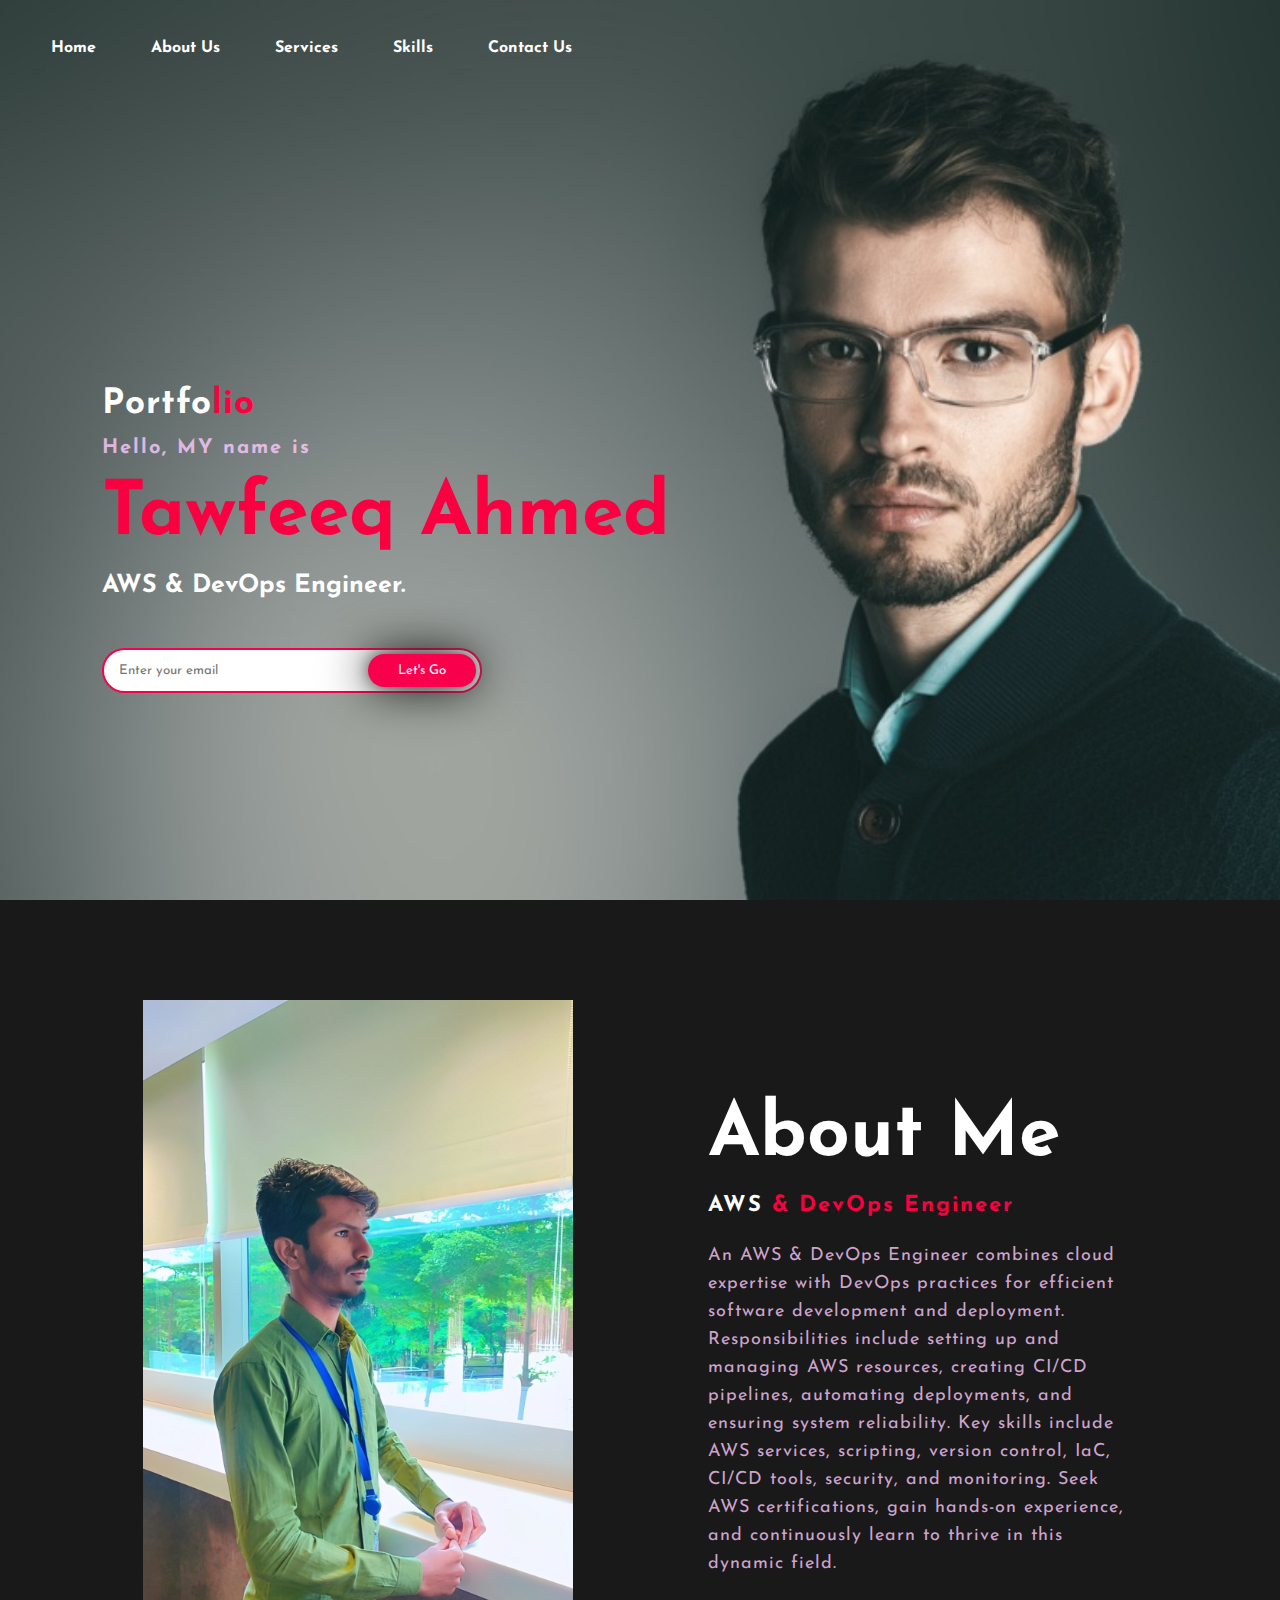
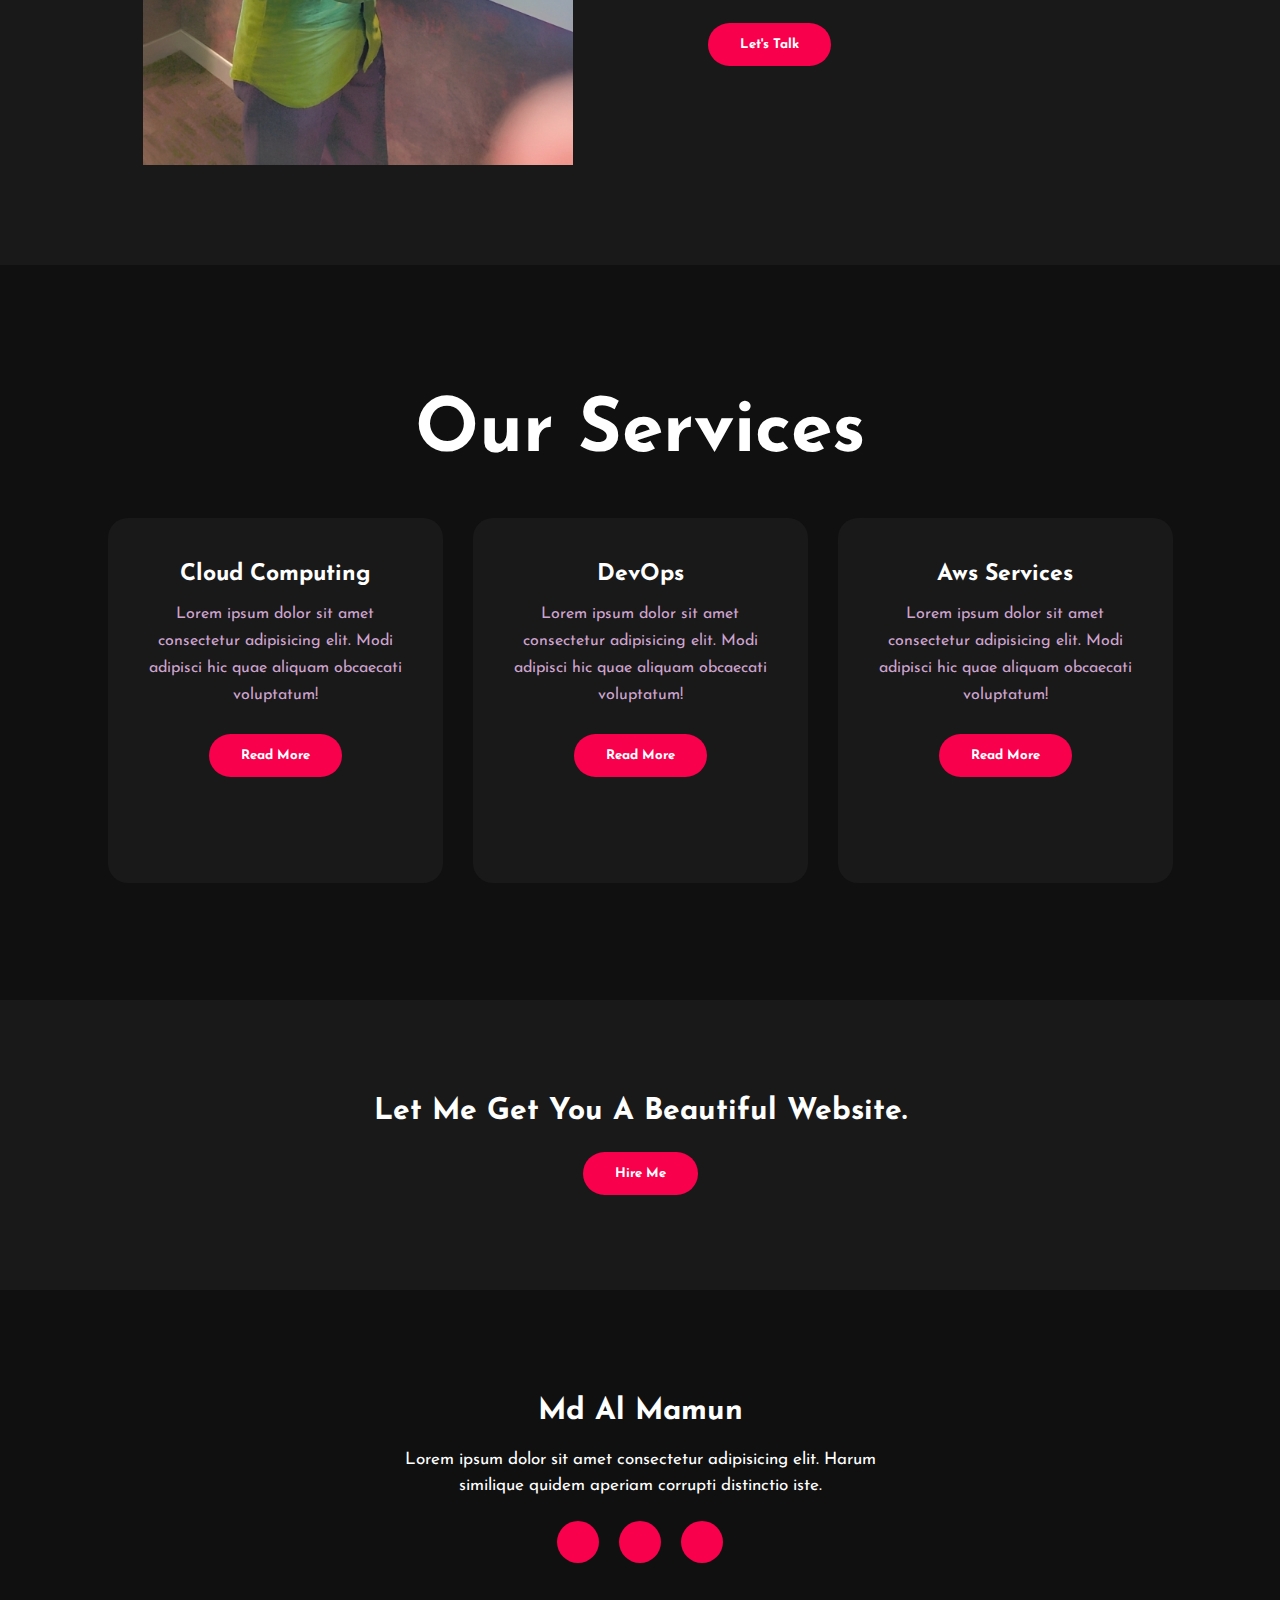
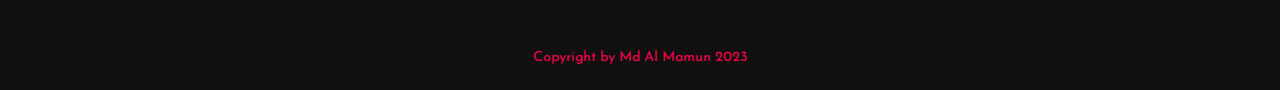
<file: portfolio/portfolio/index.html>
<!DOCTYPE html>
<html lang="en">
  <head>
    <meta charset="UTF-8" />
    <meta http-equiv="X-UA-Compatible" content="IE=edge" />
    <meta name="viewport" content="width=device-width, initial-scale=1.0" />
    <title>Portfolio Website</title>
    <!-- css link -->
    <link rel="stylesheet" href="style.css" />
    <!-- fonts -->
    <link rel="preconnect" href="https://fonts.googleapis.com" />
    <link rel="preconnect" href="https://fonts.gstatic.com" crossorigin />
    <link
      href="https://fonts.googleapis.com/css2?family=Josefin+Sans:wght@100;200;300;400;5000&display=swap"
      rel="stylesheet"
    />
    <link rel="preconnect" href="https://fonts.gstatic.com/">
    <!-- fontawesome -->
    <link rel="stylesheet" href="https://cdnjs.cloudflare.com/ajax/libs/font-awesome/6.4.0/css/all.min.css" integrity="sha512-iecdLmaskl7CVkqkXNQ/ZH/XLlvWZOJyj7Yy7tcenmpD1ypASozpmT/E0iPtmFIB46ZmdtAc9eNBvH0H/ZpiBw==" crossorigin="anonymous" referrerpolicy="no-referrer" />
  </head>
  <body>
    <!-- hero section -->
    <div class="hero">
        <!-- navbar -->
        <nav>
            
            <ul>
             
                <li><a href="#">Home</a></li>
                <li><a href="#">About Us</a></li>
                <li><a href="#">Services</a></li>
                <li><a href="#">Skills</a></li>
                <li><a href="#">Contact Us</a></li>
            </ul>
          
        </nav>
        <!-- hero text -->
        <div class="content">
          <h2 class="logo">Portfo<span>lio</span></h2>
           <br>
          <h4>Hello, MY name is</h4>
            <h1><span>Tawfeeq Ahmed</span></h1>
            <h3>AWS & DevOps Engineer.</h3>
            <!-- newsletter -->
            <div class="newsletter">
                <form>
                    <input type="email" name="email" id="email" placeholder="Enter your email">
                    <input type="submit" value="Let's Go">
                </form>
            </div>
        </div>
    </div>
    <!-- About section start -->
    <section class="about" >
        <div class="main">
            <!-- image -->
            <img src="tawfeeq.image.png" alt="">
            <!-- about texts -->
            <div class="about-text">
              <h2>About Me</h2>
              <h5>AWS <span>& DevOps Engineer</span></h5>
              <p>An AWS & DevOps Engineer combines cloud expertise with DevOps practices for efficient software development and deployment.
                Responsibilities include setting up and managing AWS resources, creating CI/CD pipelines, automating deployments, and ensuring system reliability.
                Key skills include AWS services, scripting, version control, IaC, CI/CD tools, security, and monitoring.
                Seek AWS certifications, gain hands-on experience, and continuously learn to thrive in this dynamic field.</p>
              <button>Let's Talk</button>
            </div>
        </div>
    </section>

    <!-- services section -->
    <section class="services">
        <div class="title">
          <h2>Our Services</h2>
        </div>
        <!-- service card -->
        <div class="box">
          <div class="card">
            <i class="fa-brands fa-figma"></i>
            <h5>Cloud Computing</h5>
            <div class="para">
              <p>Lorem ipsum dolor sit amet consectetur adipisicing elit. Modi adipisci hic quae aliquam obcaecati voluptatum!</p>
              <button>Read More</button>
            </div>
          </div>
          <div class="card">
            <i class="fa-solid fa-bars"></i>
            <h5>DevOps</h5>
            <div class="para">
              <p>Lorem ipsum dolor sit amet consectetur adipisicing elit. Modi adipisci hic quae aliquam obcaecati voluptatum!</p>
              <button>Read More</button>
            </div>
          </div>
          <div class="card">
            <i class="fa-solid fa-sliders"></i>
            <h5>Aws Services</h5>
            <div class="para">
              <p>Lorem ipsum dolor sit amet consectetur adipisicing elit. Modi adipisci hic quae aliquam obcaecati voluptatum!</p>
              <button>Read More</button>
            </div>
          </div>
        </div>
    </section>

    <!-- Contact Me -->
    <section class="contact-me">
      <p>Let Me Get You A Beautiful Website.</p>
      <button>Hire Me</button>
    </section>

    <!-- footer section -->
    <footer>
      <p>Md Al Mamun</p>
      <p>Lorem ipsum dolor sit amet consectetur adipisicing elit. Harum similique quidem aperiam corrupti distinctio iste.</p>
      <div class="social">
        <a href="#"> <i class="fab fa-facebook-f"></i></a>
        <a href="#"><i class="fa-brands fa-instagram"></i></a>
        <a href="#"><i class="fa-brands fa-dribbble"></i></a>
      </div>
      <p class='end'><i class="fa-regular fa-copyright"></i> Copyright by Md Al Mamun 2023</p>
    </footer>
  </body>
</html>
</file>
<file: portfolio/portfolio/style.css>
* {
    box-sizing: border-box;
    padding: 0;
    margin: 0;
    font-family: "Josefin Sans", sans-serif;
  }
  
  .hero {
    height: 100vh;
    width: 100%;
    background-image: url(Male-Model-Rectangular-Glasses-Clear-Frames.jpg);
    background-size: cover;
    background-position: center;
  }
  
  nav {
    display: flex;
    align-items: center;
    justify-content: space-between;
    padding-top: 30px;
    padding-left: 2%;
    padding-right: 8%;
  }
  
  .logo {   
    color:white;
    font-size: 35px;
    letter-spacing: 1px;
    cursor: pointer;
  }
  span {
    color:#f90040; 
  }
  
  nav ul li {
    list-style-type: none;
    display: inline-block;
    padding: 10px 25px;
  }
  
  nav ul li a {
    color: white;
    text-decoration: none;
    font-weight: bold;
    text-transform: capitalize;
  }
  
  nav ul li a:hover {
    color: #f90040;
    transition: 0.4s;
  }
  /* hero content */
  .content {
    position: absolute;
    top: 60%;
    left: 8%;
    transform: translateY(-50%);
  }
  h1 {
    color: white;
    margin: 20px 0px 20px;
    font-size: 75px;
  }
  h3 {
    color: white;
    font-size: 25px;
    margin-bottom: 50px;
  }
  h4 {
    color: #fcfc;
    letter-spacing: 2px;
    font-size: 20px;
  }
  
  .newsletter form {
    width: 380px;
    max-width: 100%;
    position: relative;
  }
  .newsletter form input:first-child {
    display: inline-block;
    width: 100%;
    padding: 14px 130px 14px 15px;
    border: 2px solid #f9004d;
    outline: none;
    border-radius: 30px;
  }
  
  .newsletter form input:last-child {
    position: absolute;
    display: inline-block;
    outline: none;
    border: none;
    padding: 10px 30px;
    background: #f9004d;
    border-radius: 30px;
    color: white;
    box-shadow: 0px 0px 50px #000, 0px 0px 15px #858585;
    top: 6px;
    right: 6px;
    cursor: pointer;
  }
  
  /* about section styling */
  
  .about{
    width: 100%;
    padding: 100px 0px;
    background: #191919;
  }
  
  .about img{
    height: auto;
    width: 430px;
  }
  
  .main{
    width: 1130px;
    max-width: 95%;
    margin: 0 auto;
    display: flex;
    /* gap: 40px; */
    align-items: center;
    justify-content: space-around;
  }
  
  .about-text h2{
  color: white;
  font-size: 75px;
  text-transform: capitalize;
  margin-bottom: 20px;
  }
  
  .about-text h5{
    color: white;
    letter-spacing: 2px;
    font-size: 22px;
    margin-bottom: 25px;
    text-transform: capitalize;
  }
  
  .about-text p{
    color: #fcfc;
    letter-spacing: 1px;
    line-height: 28px;
    font-size: 18px;
    margin-bottom: 45px;
    width: 430px;
  }
  
  button{
    background: #f9004d;
    color: white;
    text-decoration: none;
    border: 2px solid transparent;
    font-weight: bold;
    padding: 13px 30px;
    border-radius: 30px;
    transition: transform 0.4s;
  }
  button:hover{
    background: transparent;
    border: 2px solid #f9004d;
    cursor: pointer;
  }
  
  /* services section styling */
  .services{
    background: #101010;
    width: 100%;
    padding: 100px 0px;
  }
  
  .title h2{
    color: white;
    font-size: 75px;
    width: 100%;
    margin: 30px auto;
    text-align: center;
  }
  
  .box{
    display: flex;
    justify-content: center;
    align-items: center;
    min-height: 400px;
  }
  .card{
    height: 365px;
    width: 335px;
    padding: 20px 35px;
    background: #191919;
    border-radius: 20px;
    margin: 15px;
    position: relative;
    overflow: hidden;
    text-align: center;
  }
  
  .card i{
    font-size: 50px;
    display: block;
    margin: 25px 0px;
    color: #f9004d;
  }
  
  h5{
    color: white;
    font-size: 23px;
    margin-bottom: 15px;
  }
  
  .para p{
    color: #fcfc;
    font-size: 16px;
    line-height: 27px;
    margin-bottom: 25px;
  }
  
  /* contact me section */
  
  .contact-me{
    width: 100%;
    height: 290px;
    background: #191919;
    display: flex;
    align-items: center;
    flex-direction: column;
    justify-content: center;
  }
  
  .contact-me p{
    color: white;
    font-size: 30px;
    font-weight: bold;
    margin-bottom: 25px;
    text-align: center;
  }
  
  /* footer section */
  
  footer{
    position: relative;
    width: 100%;
    height: 400px;
    background: #101010;
    display: flex;
    flex-direction: column;
    align-items: center;
    justify-content: center;
  }
  
  footer p:nth-child(1){
    font-size: 30px;
    color: white;
    margin-bottom: 20px;
    font-weight: bold;
  }
  footer p:nth-child(2){
    font-size: 17px;
    color: white;
    width: 500px;
    text-align: center;
    line-height: 26px;
  }
  
  .social{
    display: flex;
  }
  
  .social a{
    width: 42px;
    height: 42px;
    display: flex;
    align-items: center;
    justify-content: center;
    background: #f9004d;
    border-radius: 50%;
    margin: 22px 10px;
    color: white;
    text-decoration: none;
    font-size: 18px;
  }
  
  .social a:hover{
    transform: scale(1.2);
    transition: .3s;
  }
  
  .end{
    position: absolute;
    color: #f9004d;
    bottom: 25px;
    font-size: 14px;
  }
  
  .hidden{
    display: none;
  }
  
  /* media query */
  @media only screen and (max-width: 576px){
    nav ul{
      display: none;
    }
    .newsletter form{
      width: 100%;
    }
  
    .main{
      flex-direction: column;
      width: 100%;
    }
  
    .about img{
      width: 100%;
    }
  
    .about-text{
      margin-top: 50px;
      padding: 0px 15px;
    }
    .about-text p{
      width: 100%;
    }
    .contact-me p{
  line-height: 45px;
    }
    .box{
      flex-direction: column;
    }
  
    footer p:nth-child(2){
      width: 100%;
      padding: 0px 15px;
    }
  }
</file>
